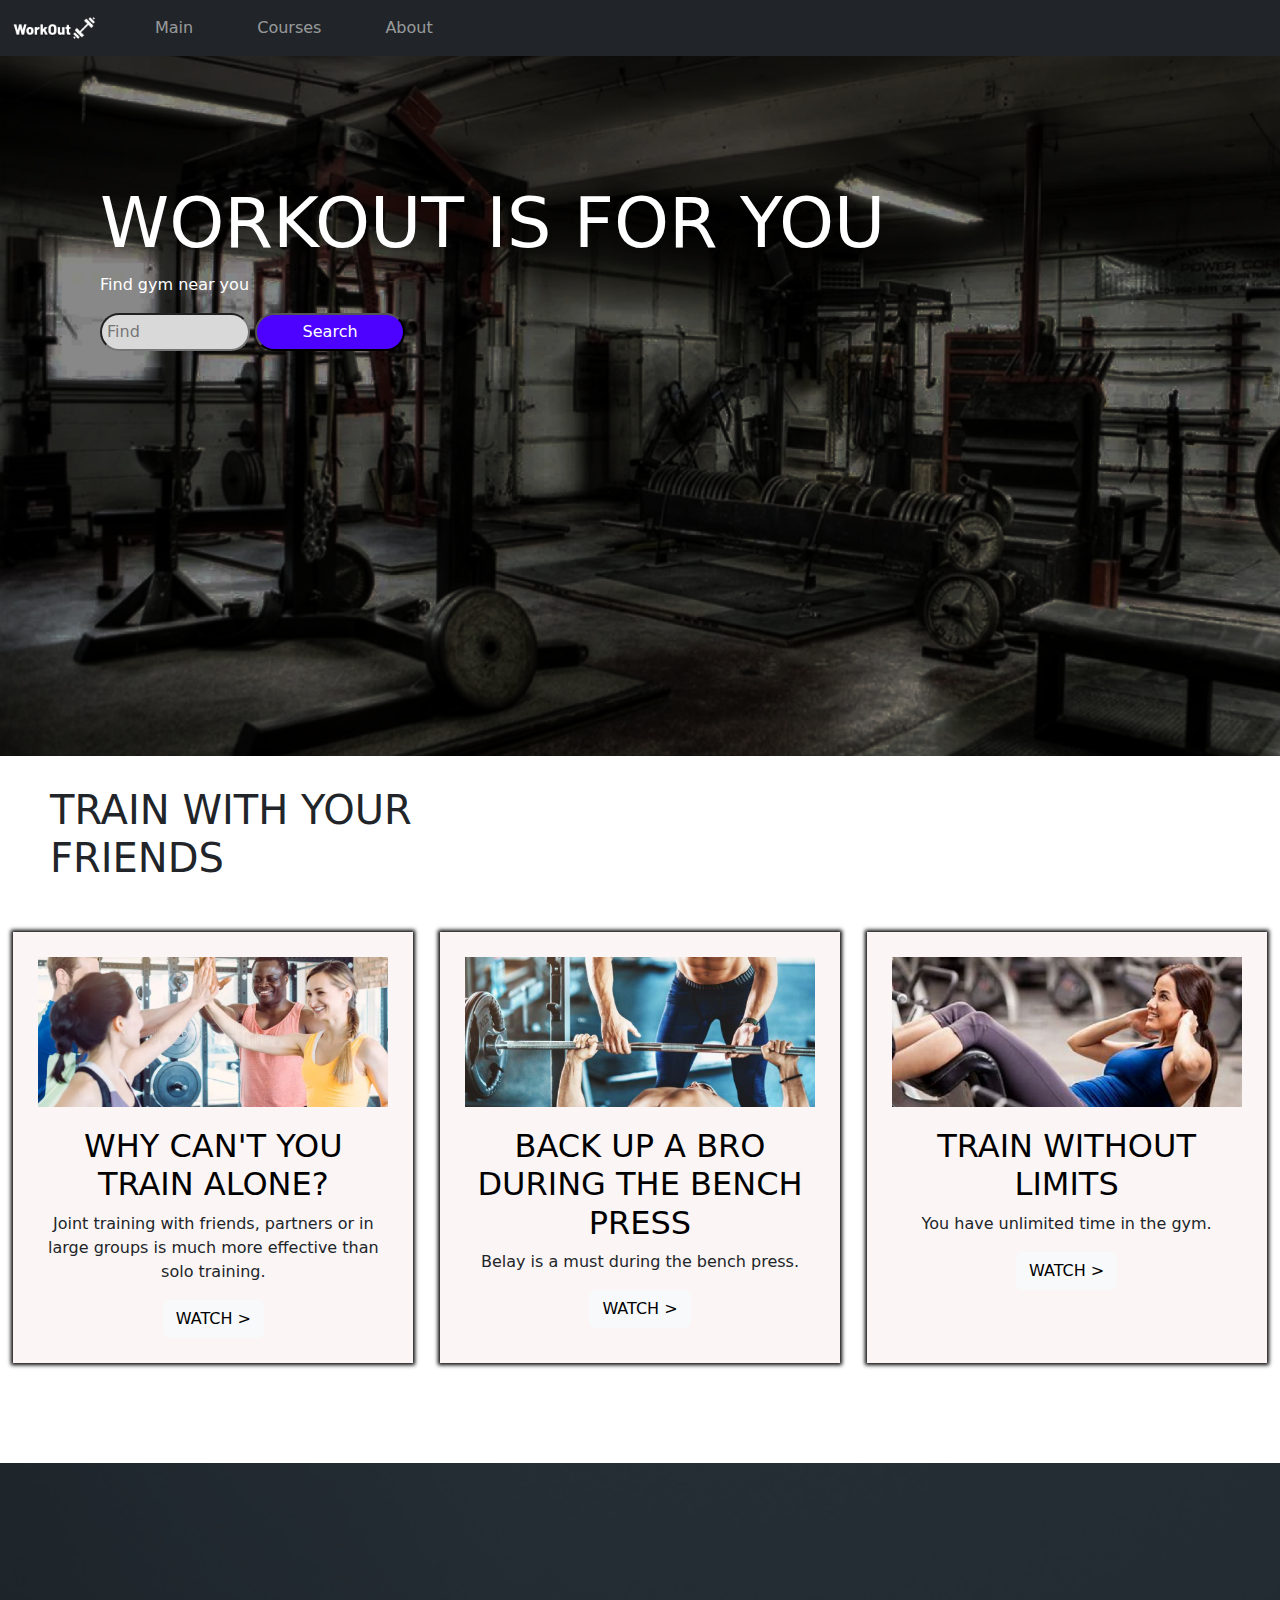
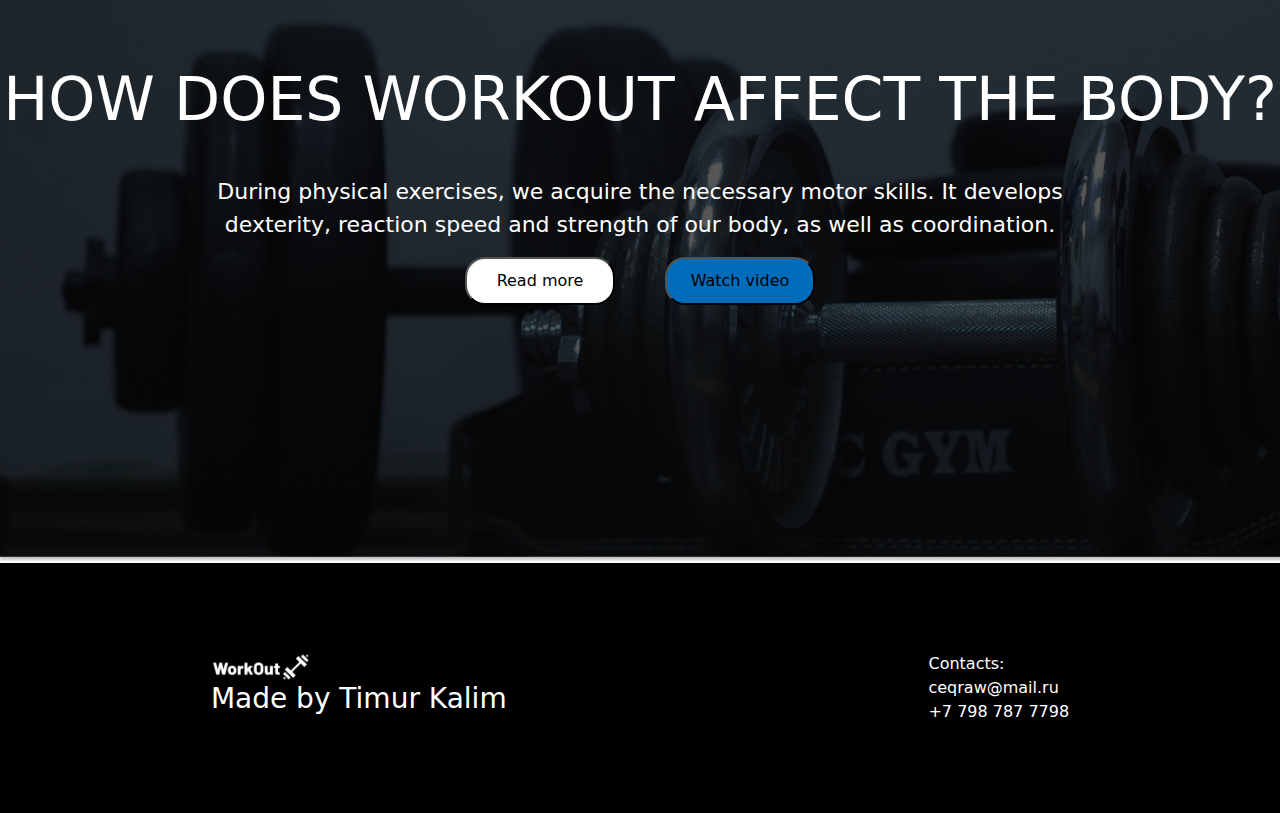
<file: index.html>
<!DOCTYPE html>
<html lang="en">

<head>
    <meta charset="UTF-8">
    <meta name="viewport" content="width=device-width, initial-scale=1.0">
    <title>Main</title>
    <link rel="shortcut icon" href="https://th.bing.com/th/id/R.4d4999f87b1d170d7b563ba82c16f59d?rik=Oi2qBDZix1ExQA&pid=ImgRaw&r=0" type="image/x-icon">
    <link href="https://cdn.jsdelivr.net/npm/bootstrap@5.3.2/dist/css/bootstrap.min.css" rel="stylesheet">
    <link rel="stylesheet" href="style.css">

</head>

<!-- это содержимое сайта -->
<body>
    <!-- это хэдэр -->
    <header>
        <nav class="navbar navbar-expand-sm navbar-dark bg-dark">
            <div class="container-fluid">
                <img src="images/Group 6.png" width="85">
                <button class="navbar-toggler" type="button" data-bs-toggle="collapse" data-bs-target="#mynavbar">
                    <span class="navbar-toggler-icon"></span>
                </button>
                <div class="collapse navbar-collapse" id="mynavbar" style="margin-left:50px ;">
                    <ul class="navbar-nav me-auto gap-5 ml-3">
                        <li class="nav-item">
                            <a class="nav-link" href="index.html">Main</a>
                        </li>
                        <li class="nav-item">
                            <a class="nav-link" href="courses.html">Courses</a>
                        </li>
                        <li class="nav-item">
                            <a class="nav-link" href="about.html">About</a>
                        </li>
                    </ul>
                    <form class="d-flex">
                    </form>
                </div>
            </div>
        </nav>



    </header>

    <!-- Это основа сайта -->
    <main>

        <div class="main_intro">
            <div class="content">
                <h1>WORKOUT IS FOR YOU</h1>
                <p> Find gym near you</p>
                <input placeholder="Find" type="text">
                <button>Search</button>
                <br>
                <br>
                <iframe
                    src="https://www.google.com/maps/embed?pb=!1m18!1m12!1m3!1d6140447.801247737!2d-103.30714356107167!3d41.28132522182746!2m3!1f0!2f0!3f0!3m2!1i1024!2i768!4f13.1!3m3!1m2!1s0x880e39ade05d8a67%3A0xfb33846ef3ed9f10!2sUSA%20Gym%20INC!5e0!3m2!1sru!2skz!4v1709045553099!5m2!1sru!2skz"
                    width="400" height="250" style="border:20px;" allowfullscreen="" loading="lazy"
                    referrerpolicy="no-referrer-when-downgrade"></iframe>

            </div>
        </div>


        <div class="sop">
            <h1> TRAIN WITH YOUR <br> FRIENDS </h1>
        </div>

        <div class="functions">
            <div class="function">
                <img src="images/four-friends-gym-having-fun-stacking-hands-164421758 1trainalone.png" width="200">
                <h2>WHY CAN'T YOU TRAIN ALONE?
                </h2>
                <p> Joint training with friends, partners or in large groups is much more effective than solo training.
                </p>
                <button type="button" class="btn btn-light">WATCH > </button>
            </div>

            <div class="function">
                <img src="images/The-Ultimate-Push-Day-Workout-1 1bro (1).png" width="200">
                <h2>BACK UP A BRO DURING THE BENCH PRESS</h2>
                <p>Belay is a must during the bench press. </p>
                <button type="button" class="btn btn-light">WATCH > </button>
            </div>
            <div class="function">

                <img src="images/download 4press.png" width="200">
                <h2>TRAIN WITHOUT LIMITS</h2>
                <p>You have unlimited time in the gym.</p>
                <button type="button" class="btn btn-light">WATCH > </button>
            </div>
        </div>

        <div class="gantel">
            <h1>HOW DOES WORKOUT AFFECT THE BODY?</h1>
            <p>During physical exercises, we acquire the necessary motor skills. It develops <br> dexterity, reaction
                speed
                and strength of our body, as well as coordination.
            </p>


            <div class="buttons">
                <button class="read"> Read more</button>
                <button class="watch">Watch video</button>
            </div>
        </div>


    </main>


    <!-- это футер -->
    <footer>

        <div class="tim">
            <img src="images/Group 6.png" width="100px">

            <h3>Made by Timur Kalim</h3>
        </div>

        <div class="contact">
            Contacts:
            <br>
            ceqraw@mail.ru
            <br>
            +7 798 787 7798
        </div>

    </footer>


<!--Это скрипт для бутстрапа  -->
    <script src="https://cdn.jsdelivr.net/npm/bootstrap@5.3.2/dist/js/bootstrap.bundle.min.js"></script>
</body>

</html>
</file>
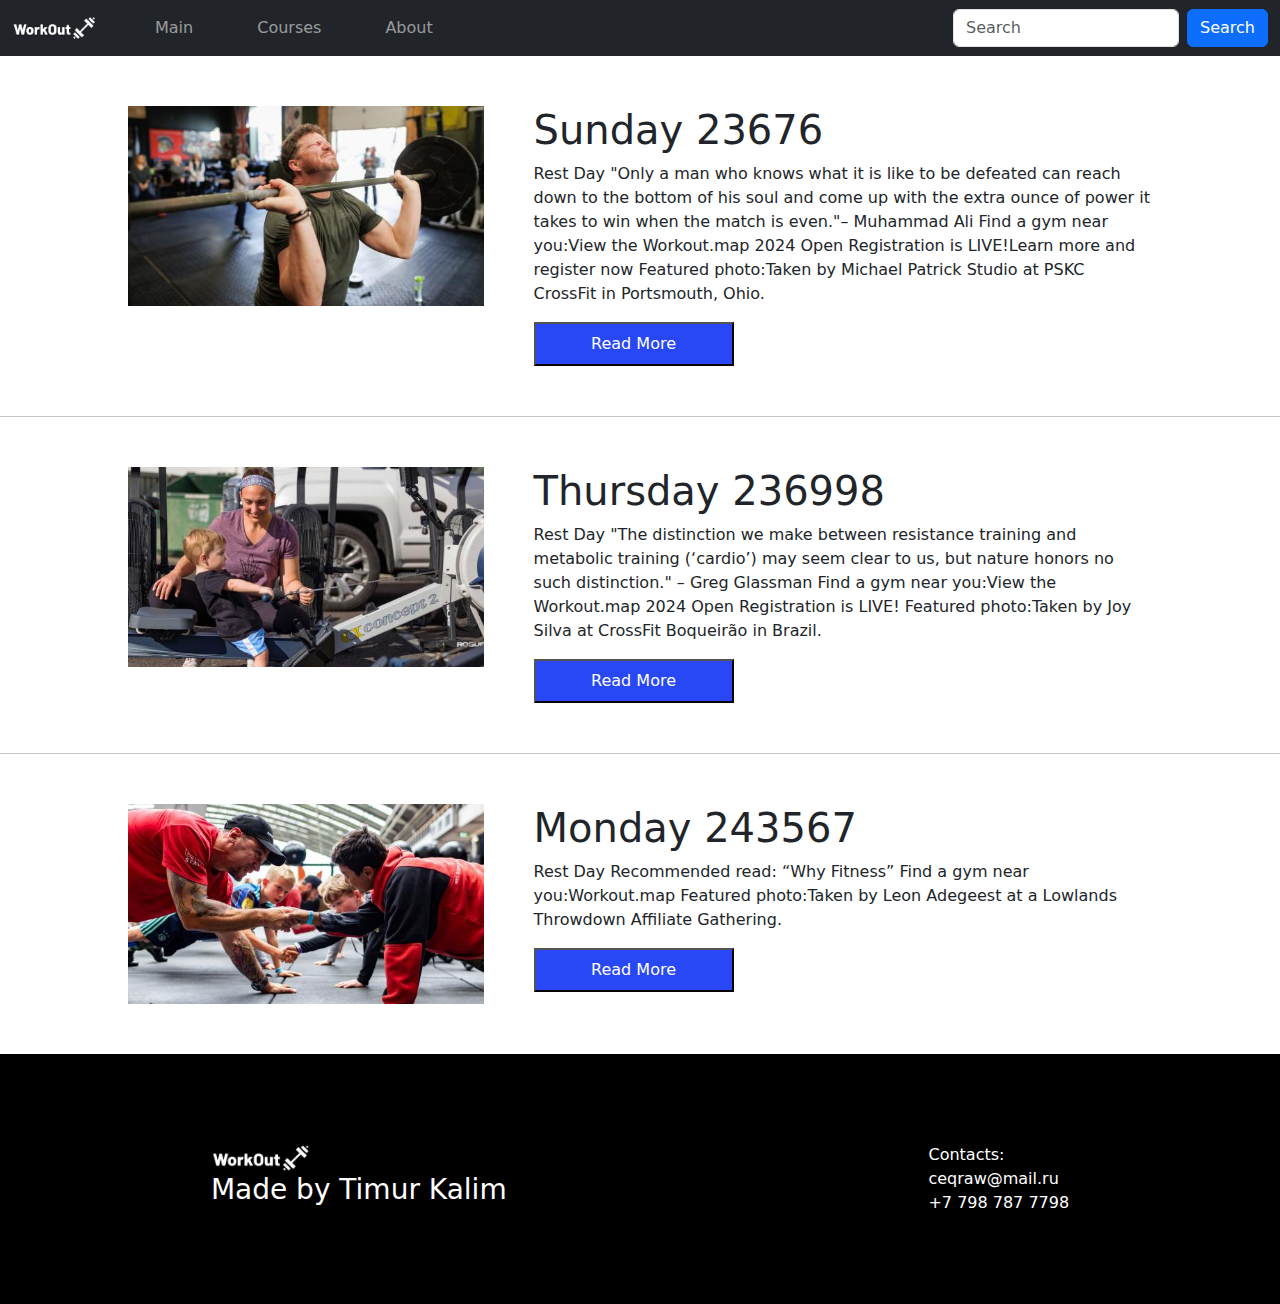
<file: about.html>
<!DOCTYPE html>
<html lang="en">

<head>
    <meta charset="UTF-8">
    <meta name="viewport" content="width=device-width, initial-scale=1.0">
    <title>About</title>
    <link rel="shortcut icon" href="https://th.bing.com/th/id/R.4d4999f87b1d170d7b563ba82c16f59d?rik=Oi2qBDZix1ExQA&pid=ImgRaw&r=0" type="image/x-icon">
    <link rel="stylesheet" href="about.css">
    <link href="https://cdn.jsdelivr.net/npm/bootstrap@5.3.2/dist/css/bootstrap.min.css" rel="stylesheet">
</head>

<body>
    <header>
        <nav class="navbar navbar-expand-sm navbar-dark bg-dark">
            <div class="container-fluid">
                <img src="images/Group 6.png" width="85">
                <button class="navbar-toggler" type="button" data-bs-toggle="collapse" data-bs-target="#mynavbar">
                    <span class="navbar-toggler-icon"></span>
                </button>
                <div class="collapse navbar-collapse" id="mynavbar" style="margin-left:50px ;">
                    <ul class="navbar-nav me-auto gap-5 ml-3">
                        <li class="nav-item">
                            <a class="nav-link" href="index.html">Main</a>
                        </li>
                        <li class="nav-item">
                            <a class="nav-link" href="courses.html">Courses</a>
                        </li>
                        <li class="nav-item">
                            <a class="nav-link" href="about.html">About</a>
                        </li>
                    </ul>
                    <form class="d-flex">
                        <input class="form-control me-2" type="text" placeholder="Search">
                        <button class="btn btn-primary" type="button">Search</button>
                    </form>
                </div>
            </div>
        </nav>



    </header>

    <main>
        <div class="about">
            <img src="images/about/PSKC_223_MichaelPatrick98_workout-of-the-day 1block1.png" alt="">
            <div class="content">
                <h1>Sunday 23676</h1>
                <p>Rest Day
                    "Only a man who knows what it is like to be defeated can reach down to the bottom of his soul and
                    come up with the extra ounce of power it takes to win when the match is even."– Muhammad Ali
                    Find a gym near you:View the Workout.map
                    2024 Open Registration is LIVE!Learn more and register now
                    Featured photo:Taken by Michael Patrick Studio at PSKC CrossFit in Portsmouth, Ohio.
                </p>
                <button>Read More</button>
            </div>

        </div>
        <hr>
        <div class="about">
            <img src="images/about/20220304_CFG_Open_22 1.png" alt="">
            <div class="content">
                <h1>Thursday 236998</h1>
                <p>Rest Day
                    "The distinction we make between resistance training and metabolic training (‘cardio’) may seem
                    clear to us, but nature honors no such distinction." – Greg Glassman
                    Find a gym near you:View the Workout.map
                    2024 Open Registration is LIVE!
                    Featured photo:Taken by Joy Silva at CrossFit Boqueirão in Brazil.

                </p>
                <button>Read More</button>
            </div>

        </div>
        <hr>
        <div class="about">
            <img src="images/about/AffiliateLowlandsThrowdownSaturday-134-crossfit 1.png" alt="">
            <div class="content">
                <h1>Monday 243567</h1>
                <p>Rest Day
                    Recommended read: “Why Fitness”
                    Find a gym near you:Workout.map
                    Featured photo:Taken by Leon Adegeest at a Lowlands Throwdown Affiliate Gathering.
                </p>
                <button>Read More</button>
            </div>

        </div>
       



    </main>


    <footer>

        <div class="tim">
            <img src="images/Group 6.png" width="100px">

            <h3>Made by Timur Kalim</h3>
        </div>

        <div class="contact">
            Contacts:
            <br>
            ceqraw@mail.ru
            <br>
            +7 798 787 7798
        </div>

    </footer>
    <script src="https://cdn.jsdelivr.net/npm/bootstrap@5.3.2/dist/js/bootstrap.bundle.min.js"></script>
</body>

</html>
</file>
<file: style.css>
.main_intro {
    background-image: url(images/High_resolution_wallpaper_background_ID_77701968232-1200x799\ 1gym.main\ \(1\).png);
    height: 700px;
    background-size: cover;
    color: white;
    display: flex;
    align-items: center;
}

.main_intro .content {
    margin-left: 100px;

}

.main_intro h1 {
    font-size: 70px;
}


.main_intro input {
    background-color: #D9D9D9;
    border-radius: 30px;
    width: 150px;
    padding: 5px;
}

.main_intro button {
    background-color: #4d01ff;
    border-radius: 30px;
    width: 150px;
    padding: 5px;
    color: rgb(255, 255, 255);
}

.sop {
    margin-left: 50px;
    margin-top: 30px;
}

.functions {
    display: flex;
    justify-content: space-around;
    margin-top: 50px;

}

.function {

    width: 400px;
    min-height: 400px;
    background-color: #FBF5F5;
    padding: 25px;
    text-align: center;
    box-shadow: 0px 0px 4px 2px black;
}

.function h2 {
    font-size: 30;
    color: black;
    margin-top: 20px;
}

.function img {
    width: 350px;
    height: 150px;
    object-fit: cover;
    margin-bottom: 20px;
    margin: 0;
}

.gantel {
    height: 700px;
    background-image: url(images/wp8077707\ 1gannteles.png);
    color: white;
    text-align: center;
    background-size: cover;
    margin-top: 100px;
    padding-top: 200px;
}

.gantel .buttons {
    display: flex;
    gap: 50px;
    justify-content: center;

}

.gantel h1 {
    font-size: 60px;
}

.gantel p {
    font-size: 22px;
    margin-top: 40px;
}

.gantel .read {
    background-color: white;
    width: 150px;
    ;

    border-radius: 20px;
    padding: 10px;
}

.gantel .watch {
    background-color: #006CBA;
    width: 150px;
    border-radius: 20px;
    padding: 10px;
}

footer {
    background-color: black;
    color: white;
    display: flex;
    height: 250px;
    align-items: center;
    justify-content: space-around;
}

@media (max-width:1150px) {
    .functions {
        flex-direction: column;
        align-items: center;
        gap: 30px;
    }

    .function {

        width: 70%;
    }

    .function img {
        height: 300px;
        width: 90%;
    }



}


@media (max-width:900px) {
    .functions {
        flex-direction: column;
        align-items: center;
        gap: 30px;
    }

    .sop h1 {
        text-align: center;

    }

    .gantel p {
        font-size: 20px;

    }

}

@media (max-width:700px) {
    .main_intro {

        height: 400px;
    }

    .main_intro h1 {
        font-size: 35px;

    }

    .gantel h1 {
        font-size: 30px;

    }

    .gantel {
        height: 400px;
        padding-top: 80px;
    }
}
@media (max-width:500px) {
.function img {
height: 150px;

}

}
</file>
<file: about.css>
.about {
    display: flex;
    gap: 50px;
    width: 80%;
    margin: 50px auto;
}

.about img {
    width: 400px;
    height: 200px;

}

.about button {
    width: 200px;
    height: 44px;
    background: #2748F4;
    color: white;
}

.about button:hover {
    transition: 0.25s;
    background: #8ea1ff;
    color: white;
}


footer {
    background-color: black;
    color: white;
    display: flex;
    height: 250px;
    align-items: center;
    justify-content: space-around;
}

@media (max-width:955px) {
    .about {
        flex-direction: column;
        align-items: center;
    }

    .content {
        display: flex;
        align-items: center;
        flex-direction: column;
        gap: 10px;
        text-align: center;
    }


    .about p {
        font-size: 15px;
    }

    .about img {
        width: 500px;
        height: 260px;

    }

}


@media (max-width:500px) {
    .about p {
        font-size: 12.5px;
    }

.about img {
width: 95%;

}

}
</file>
